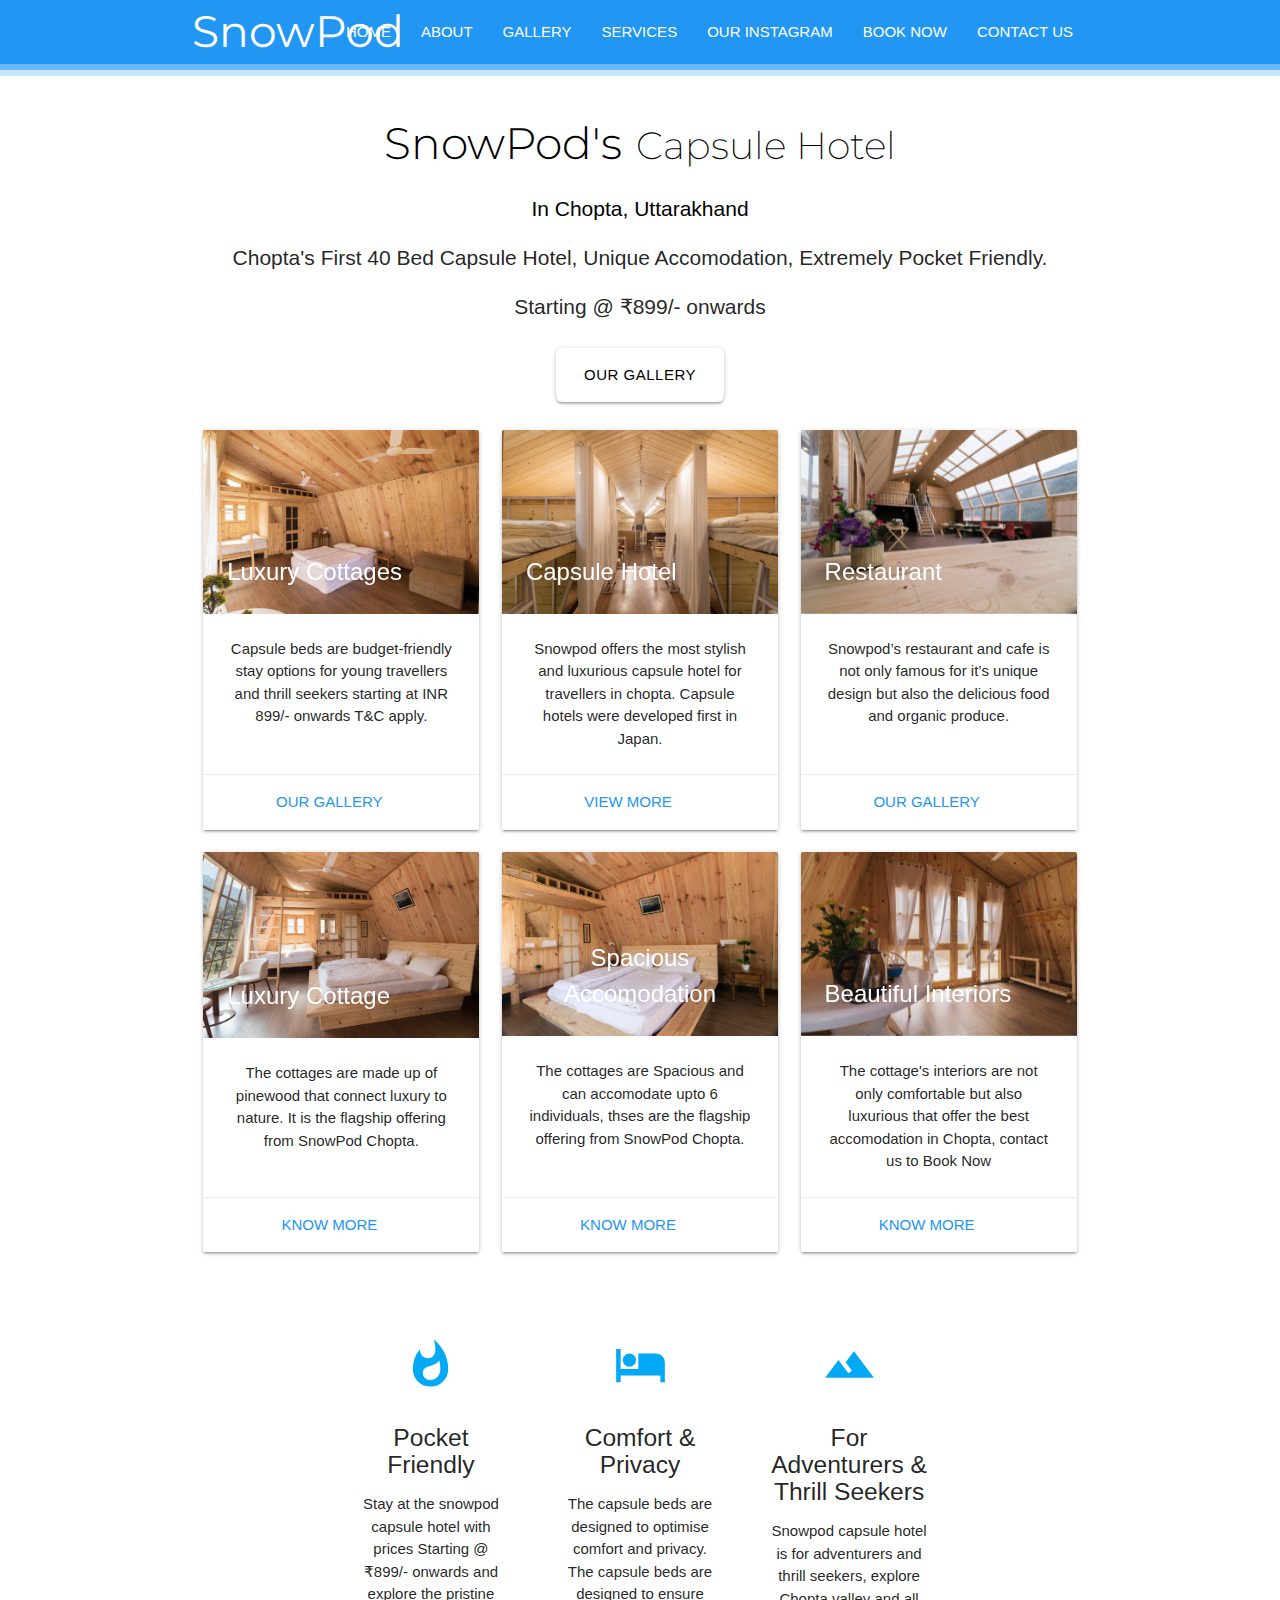
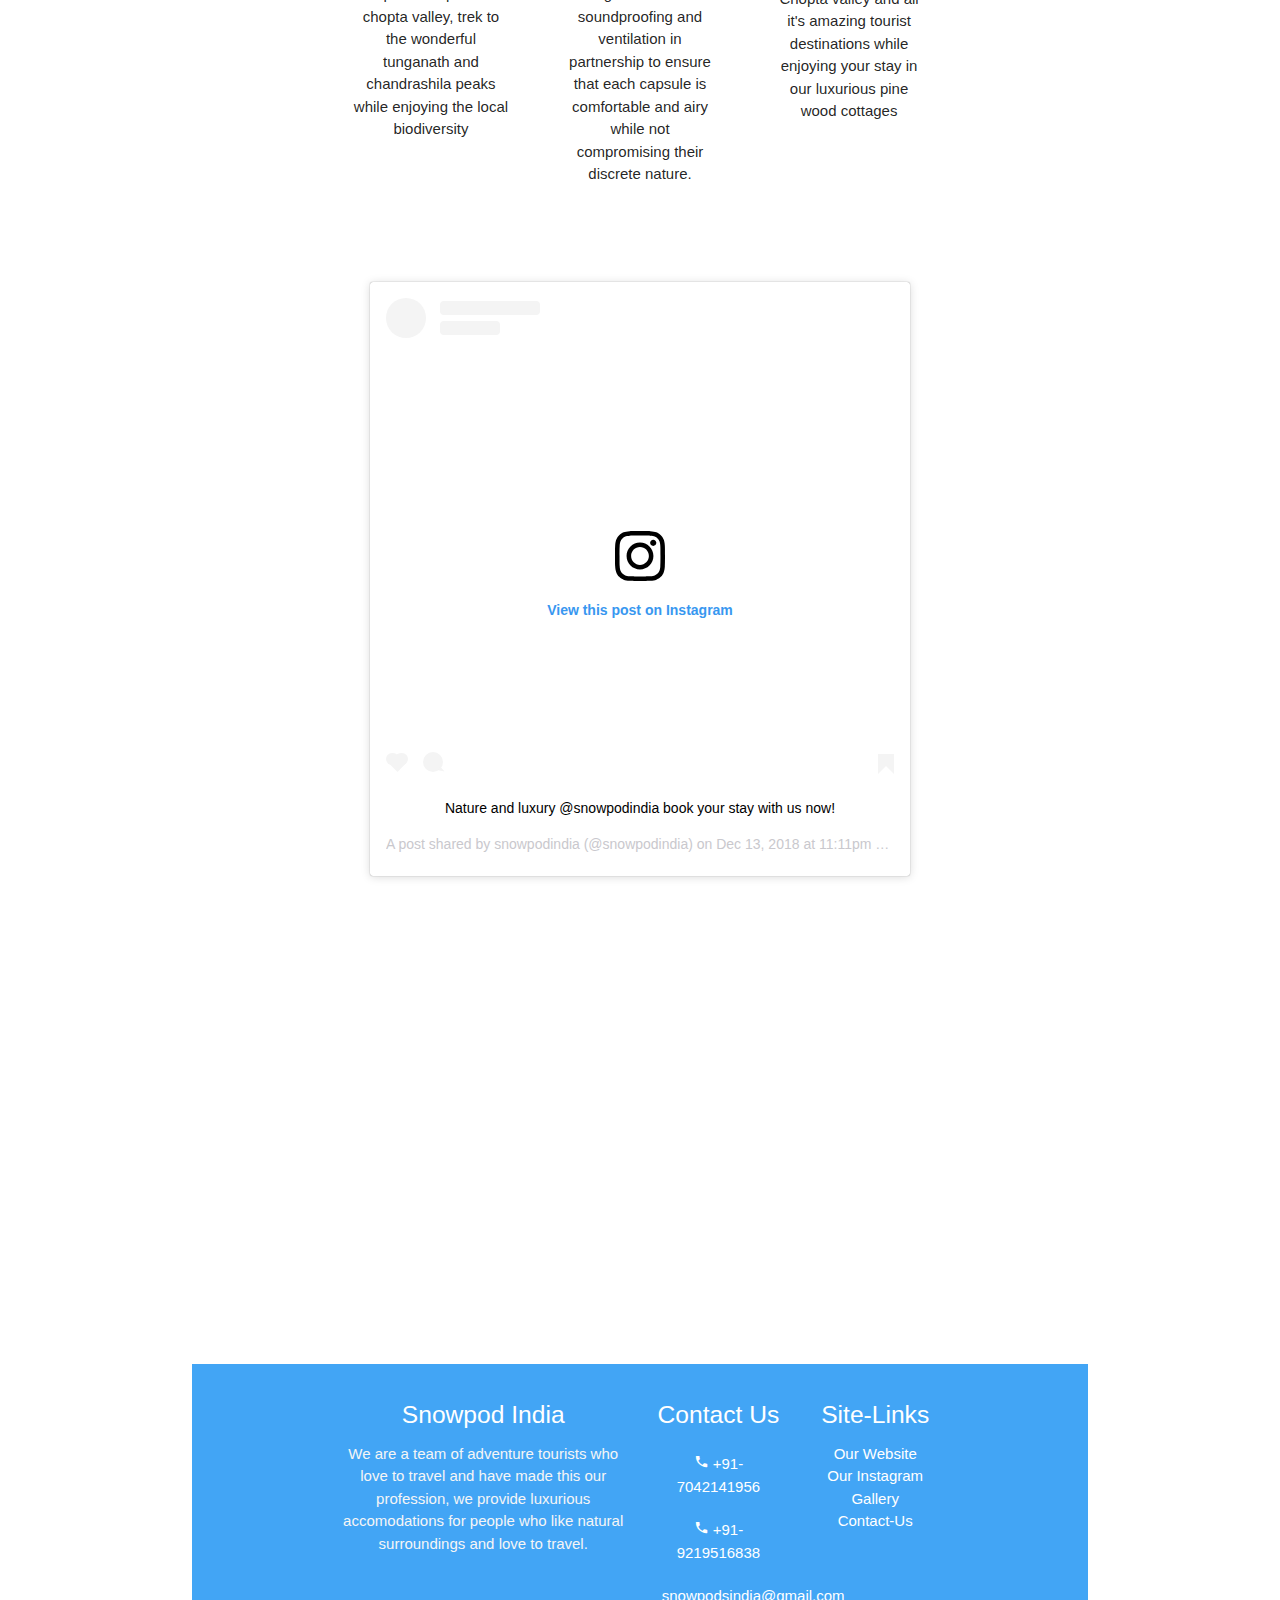
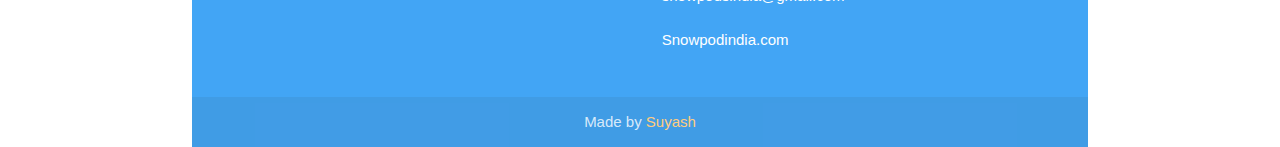
<file: index.html>
<!DOCTYPE html>
<html lang="en">
<head>
  <!-- Google Tag Manager -->
  <script>(function(w,d,s,l,i){w[l]=w[l]||[];w[l].push({'gtm.start':
    new Date().getTime(),event:'gtm.js'});var f=d.getElementsByTagName(s)[0],
    j=d.createElement(s),dl=l!='dataLayer'?'&l='+l:'';j.async=true;j.src=
    'https://www.googletagmanager.com/gtm.js?id='+i+dl;f.parentNode.insertBefore(j,f);
    })(window,document,'script','dataLayer','GTM-NKK5TNT');</script>
  <!-- End Google Tag Manager -->
  <!-- Global site tag (gtag.js) - Google Analytics -->
  <script async src="https://www.googletagmanager.com/gtag/js?id=UA-137936876-1"></script>
  <script>
    window.dataLayer = window.dataLayer || [];
    function gtag(){dataLayer.push(arguments);}
    gtag('js', new Date());

    gtag('config', 'UA-137936876-1');
  </script>
  <meta name="description" content="Snowpod Makkumath is the base camp of Snowpod Chopta, Providing the utmost comfort and facilities through our Luxurious Cottages & Igloos in the pleasant chopta weather.">
  <meta name="keywords" content="chopta,tungnath,trekking,uttarakhand,chandrashila,rudraprayag,deoria tal,chopta hotel,snowpod chopta,chopta resorts,camping in chopta,chopta weather,hotel in chopta,
    trekking in chopta,chopta trek,resort in chopta,chopta hotel booking,chopta tungnath hotels">
  <meta name="author" content="SnowPod">
  <meta http-equiv="Content-Type" content="text/html; charset=UTF-8"/>
  <meta name="viewport" content="width=device-width, initial-scale=1, maximum-scale=1.0"/>
  <meta name="theme-color" content="#42a5f5" />
  <meta name="msapplication-navbutton-color" content="#42a5f5">
  <meta name="apple-mobile-web-app-capable" content="yes">
  <meta name="apple-mobile-web-app-status-bar-style" content="black-translucent">

  <title>SnowPod Luxury-Eco Resort in Chotpa | Uttarakhand</title>

  <!-- CSS  -->
  <link href="https://fonts.googleapis.com/icon?family=Material+Icons" rel="stylesheet">
  <link href="css/materialize.css" type="text/css" rel="stylesheet" media="screen,projection"/>
  <link href="css/style.css" type="text/css" rel="stylesheet" media="screen,projection"/>
  <link rel="icon" sizes="192x192" href="notjust.png">
</head>
<body>
  <!-- Google Tag Manager (noscript) -->
<noscript><iframe src="https://www.googletagmanager.com/ns.html?id=GTM-NKK5TNT"
  height="0" width="0" style="display:none;visibility:hidden"></iframe></noscript>
  <!-- End Google Tag Manager (noscript) -->
  <nav class="blue" role="navigation">
    <div class="nav-wrapper container"><a id="logo-container" href="index.html" class="brand-logo">SnowPod</a>
      <ul class="right hide-on-med-and-down">
        <li><a href="index.html">HOME</a></li>
        <li><a href="about.html">ABOUT</a></li>
        <li><a href="gallery.html">GALLERY</a></li>
        <li><a href="services.html">SERVICES</a></li>
        <li><a href="https://www.instagram.com/snowpodindia/" target="_blank">OUR INSTAGRAM</a></li>
        <li><a href="contact.html">BOOK NOW</a></li>
        <li><a href="contact.html">CONTACT US</a></li>
      </ul>

      <ul id="nav-mobile" class="sidenav">
          <li id="slide-out-top" class="blue">
            <div class="user-view">
              <a href="index.html"><span class="heading" style="font-size:1.8rem;">SnowPod Chopta</span></a>
              <a href="tel:+91-7042141956"><span class="email" style="font-size:1.2rem;">Contact Us : +91-7042141956</span></a>
          </div>
        </li>
        <li><a href="index.html"> <i class="material-icons">home</i>HOME</a></li>
        <li><a href="about.html"> <i class="material-icons">chat</i>ABOUT</a></li>
        <li><a href="gallery.html"> <i class="material-icons">photo_library</i>GALLERY</a></li>
        <li><a href="services.html"> <i class="material-icons">person_outline</i> SERVICES</a></li>
        <li><a href="https://www.instagram.com/snowpodindia/" target="_blank"> <i class="material-icons">camera_alt</i>OUR INSTAGRAM</a></li>
        <li><a href="contact.html"> <i class="material-icons">event_note</i>BOOK NOW</a></li>
        <li><a href="contact.html"> <i class="material-icons">call</i>CONTACT US</a></li>
      </ul>
      <a href="#" data-target="nav-mobile" class="sidenav-trigger"><i class="material-icons">menu</i></a>
    </div>
  </nav>
  <div class="navbar-highlight-bottom">
  
  </div>
  
  <div class="no-pad-bot" id="index-banner">
    <div class="container">
      <h2 class="header center black-text light"><span class="hero-word">SnowPod's</span> <span id="Capsule-heading">Capsule Hotel</span></h2>
      <h5 class="header center black-text light text-small-index">In Chopta, Uttarakhand</h5>
      <div class="row center">
        <h5 class="header col s12 light text-small-index">Chopta's First 40 Bed Capsule Hotel, Unique Accomodation, Extremely Pocket Friendly.</h5>
		    <h5 onclick="window.open('contact.html');" id="prices" class="header col s12 light text-small-index">Starting @ ₹899/- onwards</h5>
      </div>
      <div class="row center">
        <a href="gallery.html" id="download-button" class="btn-large waves-effect waves-light white black-text btn-radius">Our Gallery</a>
      </div>

    </div>
  </div>

 <div class="container center">
  <div class="row">
    <div class="col s12 m6 l4">
      <div class="card medium">
        <div class="card-image">
          <img class="materialboxed" src="firstCottage.JPG">
          <span id="title-card-1" class="card-title">Luxury Cottages</span>
        </div>
        <div class="card-content">
          <p>Capsule beds are budget-friendly stay options for young travellers and thrill seekers starting at INR 899/- onwards T&C apply.
             </p>
        </div>
        <div class="card-action">
          <a class="blue-text" href="gallery.html">Our Gallery</a>
        </div>
      </div>
    </div>
    <div class="col s12 m6 l4">
      <div class="card medium">
        <div class="card-image">
          <img class="materialboxed" src="nav2.JPG">
          <span class="card-title">Capsule Hotel</span>
        </div>
        <div class="card-content">
          <p>Snowpod offers the most stylish and luxurious capsule hotel for travellers in chopta. Capsule hotels were developed first in Japan.</p>
        </div>
        <div class="card-action">
          <a class="blue-text" href="gallery.html">View More</a>
        </div>
      </div>
    </div>
    <div class="col s12 m6 l4">
      <div class="card medium">
        <div class="card-image">
          <img class="materialboxed" src="nav3.jpg">
          <span class="card-title">Restaurant</span>
        </div>
        <div class="card-content">
          <p>Snowpod’s restaurant and cafe is not only famous for it’s unique design but also the delicious food and organic produce. 
            </p>
        </div>
        <div class="card-action">
          <a class="blue-text" href="gallery.html">Our Gallery</a>
        </div>
      </div>
    </div>
    <div class="col s12 m6 l4">
      <div class="card medium">
        <div class="card-image">
          <img class="materialboxed" src="nav4.JPG">
          <span class="card-title">Luxury Cottage</span>
        </div>
        <div class="card-content">
          <p>The cottages are made up of pinewood that connect luxury to nature.
             It is the flagship offering from SnowPod Chopta.</p>
        </div>
        <div class="card-action">
          <a class="blue-text" href="contact.html">Know More</a>
        </div>
      </div>
    </div>
    <div class="col s12 m6 l4 last-card-homepage">
        <div class="card medium">
          <div class="card-image">
            <img class="materialboxed" src="bedbig.JPG">
            <span class="card-title">Spacious Accomodation</span>
          </div>
          <div class="card-content">
            <p>The cottages are Spacious and can accomodate upto 6 individuals, thses are the flagship offering from SnowPod Chopta.</p>
          </div>
          <div class="card-action">
            <a class="blue-text" href="contact.html">Know More</a>
          </div>
        </div>
      </div>
      <div class="col s12 m6 l4 last-card-homepage">
          <div class="card medium">
            <div class="card-image">
              <img class="materialboxed" src="lastCard.JPG">
              <span class="card-title">Beautiful Interiors</span>
            </div>
            <div class="card-content">
              <p>The cottage's interiors are not only comfortable but also luxurious that offer the best accomodation in Chopta, contact us to Book Now</p>
            </div>
            <div class="card-action">
              <a class="blue-text" href="contact.html">Know More</a>
            </div>
          </div>
        </div>

  </div>



  <div class="container">
    <div class="section">

      <!--   Icon Section   -->
      <div class="row">
        <div class="col s12 m4">
          <div class="icon-block">
            <h2 class="center light-blue-text"><i class="material-icons">whatshot</i></h2>
            <h5 class="center">Pocket Friendly</h5>

            <p class="light">Stay at the snowpod capsule hotel with prices Starting @ ₹899/- onwards and explore the pristine chopta valley, trek to the wonderful tunganath and chandrashila peaks while enjoying the local biodiversity</p>
          </div>
        </div>

        <div class="col s12 m4">
          <div class="icon-block">
            <h2 class="center light-blue-text"><i class="material-icons">hotel</i></h2>
            <h5 class="center">Comfort & Privacy</h5>

            <p class="light">The capsule beds are designed to optimise comfort and privacy. The capsule beds are designed to ensure 
              soundproofing and ventilation in partnership to ensure that each capsule is comfortable and airy while not compromising
               their discrete nature.
            </p>
          </div>
        </div>

        <div class="col s12 m4">
          <div class="icon-block">
            <h2 class="center light-blue-text"><i class="material-icons">landscape</i></h2>
            <h5 class="center">For Adventurers & Thrill Seekers</h5>

            <p class="light">
              Snowpod capsule hotel is for adventurers and thrill seekers, explore Chopta valley and all it's amazing tourist destinations while enjoying your stay in our luxurious pine wood cottages</p>
          </div>
        </div>
      </div>

    </div>
    <br><br>
  </div>
  <div class="insta-div">
      <blockquote class="instagram-media" data-instgrm-captioned data-instgrm-permalink="https://www.instagram.com/p/BrW-B3bnSTc/?utm_source=ig_embed&amp;utm_medium=loading" data-instgrm-version="12" style=" background:#FFF; border:0; border-radius:3px; box-shadow:0 0 1px 0 rgba(0,0,0,0.5),0 1px 10px 0 rgba(0,0,0,0.15); margin: 1px; max-width:540px; min-width:326px; padding:0; width:99.375%; width:-webkit-calc(100% - 2px); width:calc(100% - 2px);"><div style="padding:16px;"> <a href="https://www.instagram.com/p/BrW-B3bnSTc/?utm_source=ig_embed&amp;utm_medium=loading" style=" background:#FFFFFF; line-height:0; padding:0 0; text-align:center; text-decoration:none; width:100%;" target="_blank"> <div style=" display: flex; flex-direction: row; align-items: center;"> <div style="background-color: #F4F4F4; border-radius: 50%; flex-grow: 0; height: 40px; margin-right: 14px; width: 40px;"></div> <div style="display: flex; flex-direction: column; flex-grow: 1; justify-content: center;"> <div style=" background-color: #F4F4F4; border-radius: 4px; flex-grow: 0; height: 14px; margin-bottom: 6px; width: 100px;"></div> <div style=" background-color: #F4F4F4; border-radius: 4px; flex-grow: 0; height: 14px; width: 60px;"></div></div></div><div style="padding: 19% 0;"></div><div style="display:block; height:50px; margin:0 auto 12px; width:50px;"><svg width="50px" height="50px" viewBox="0 0 60 60" version="1.1" xmlns="https://www.w3.org/2000/svg" xmlns:xlink="https://www.w3.org/1999/xlink"><g stroke="none" stroke-width="1" fill="none" fill-rule="evenodd"><g transform="translate(-511.000000, -20.000000)" fill="#000000"><g><path d="M556.869,30.41 C554.814,30.41 553.148,32.076 553.148,34.131 C553.148,36.186 554.814,37.852 556.869,37.852 C558.924,37.852 560.59,36.186 560.59,34.131 C560.59,32.076 558.924,30.41 556.869,30.41 M541,60.657 C535.114,60.657 530.342,55.887 530.342,50 C530.342,44.114 535.114,39.342 541,39.342 C546.887,39.342 551.658,44.114 551.658,50 C551.658,55.887 546.887,60.657 541,60.657 M541,33.886 C532.1,33.886 524.886,41.1 524.886,50 C524.886,58.899 532.1,66.113 541,66.113 C549.9,66.113 557.115,58.899 557.115,50 C557.115,41.1 549.9,33.886 541,33.886 M565.378,62.101 C565.244,65.022 564.756,66.606 564.346,67.663 C563.803,69.06 563.154,70.057 562.106,71.106 C561.058,72.155 560.06,72.803 558.662,73.347 C557.607,73.757 556.021,74.244 553.102,74.378 C549.944,74.521 548.997,74.552 541,74.552 C533.003,74.552 532.056,74.521 528.898,74.378 C525.979,74.244 524.393,73.757 523.338,73.347 C521.94,72.803 520.942,72.155 519.894,71.106 C518.846,70.057 518.197,69.06 517.654,67.663 C517.244,66.606 516.755,65.022 516.623,62.101 C516.479,58.943 516.448,57.996 516.448,50 C516.448,42.003 516.479,41.056 516.623,37.899 C516.755,34.978 517.244,33.391 517.654,32.338 C518.197,30.938 518.846,29.942 519.894,28.894 C520.942,27.846 521.94,27.196 523.338,26.654 C524.393,26.244 525.979,25.756 528.898,25.623 C532.057,25.479 533.004,25.448 541,25.448 C548.997,25.448 549.943,25.479 553.102,25.623 C556.021,25.756 557.607,26.244 558.662,26.654 C560.06,27.196 561.058,27.846 562.106,28.894 C563.154,29.942 563.803,30.938 564.346,32.338 C564.756,33.391 565.244,34.978 565.378,37.899 C565.522,41.056 565.552,42.003 565.552,50 C565.552,57.996 565.522,58.943 565.378,62.101 M570.82,37.631 C570.674,34.438 570.167,32.258 569.425,30.349 C568.659,28.377 567.633,26.702 565.965,25.035 C564.297,23.368 562.623,22.342 560.652,21.575 C558.743,20.834 556.562,20.326 553.369,20.18 C550.169,20.033 549.148,20 541,20 C532.853,20 531.831,20.033 528.631,20.18 C525.438,20.326 523.257,20.834 521.349,21.575 C519.376,22.342 517.703,23.368 516.035,25.035 C514.368,26.702 513.342,28.377 512.574,30.349 C511.834,32.258 511.326,34.438 511.181,37.631 C511.035,40.831 511,41.851 511,50 C511,58.147 511.035,59.17 511.181,62.369 C511.326,65.562 511.834,67.743 512.574,69.651 C513.342,71.625 514.368,73.296 516.035,74.965 C517.703,76.634 519.376,77.658 521.349,78.425 C523.257,79.167 525.438,79.673 528.631,79.82 C531.831,79.965 532.853,80.001 541,80.001 C549.148,80.001 550.169,79.965 553.369,79.82 C556.562,79.673 558.743,79.167 560.652,78.425 C562.623,77.658 564.297,76.634 565.965,74.965 C567.633,73.296 568.659,71.625 569.425,69.651 C570.167,67.743 570.674,65.562 570.82,62.369 C570.966,59.17 571,58.147 571,50 C571,41.851 570.966,40.831 570.82,37.631"></path></g></g></g></svg></div><div style="padding-top: 8px;"> <div style=" color:#3897f0; font-family:Arial,sans-serif; font-size:14px; font-style:normal; font-weight:550; line-height:18px;"> View this post on Instagram</div></div><div style="padding: 12.5% 0;"></div> <div style="display: flex; flex-direction: row; margin-bottom: 14px; align-items: center;"><div> <div style="background-color: #F4F4F4; border-radius: 50%; height: 12.5px; width: 12.5px; transform: translateX(0px) translateY(7px);"></div> <div style="background-color: #F4F4F4; height: 12.5px; transform: rotate(-45deg) translateX(3px) translateY(1px); width: 12.5px; flex-grow: 0; margin-right: 14px; margin-left: 2px;"></div> <div style="background-color: #F4F4F4; border-radius: 50%; height: 12.5px; width: 12.5px; transform: translateX(9px) translateY(-18px);"></div></div><div style="margin-left: 8px;"> <div style=" background-color: #F4F4F4; border-radius: 50%; flex-grow: 0; height: 20px; width: 20px;"></div> <div style=" width: 0; height: 0; border-top: 2px solid transparent; border-left: 6px solid #f4f4f4; border-bottom: 2px solid transparent; transform: translateX(16px) translateY(-4px) rotate(30deg)"></div></div><div style="margin-left: auto;"> <div style=" width: 0px; border-top: 8px solid #F4F4F4; border-right: 8px solid transparent; transform: translateY(16px);"></div> <div style=" background-color: #F4F4F4; flex-grow: 0; height: 12px; width: 16px; transform: translateY(-4px);"></div> <div style=" width: 0; height: 0; border-top: 8px solid #F4F4F4; border-left: 8px solid transparent; transform: translateY(-4px) translateX(8px);"></div></div></div></a> <p style=" margin:8px 0 0 0; padding:0 4px;"> <a href="https://www.instagram.com/p/BrW-B3bnSTc/?utm_source=ig_embed&amp;utm_medium=loading" style=" color:#000; font-family:Arial,sans-serif; font-size:14px; font-style:normal; font-weight:normal; line-height:17px; text-decoration:none; word-wrap:break-word;" target="_blank">Nature and luxury @snowpodindia book your stay with us now!</a></p> <p style=" color:#c9c8cd; font-family:Arial,sans-serif; font-size:14px; line-height:17px; margin-bottom:0; margin-top:8px; overflow:hidden; padding:8px 0 7px; text-align:center; text-overflow:ellipsis; white-space:nowrap;">A post shared by <a href="https://www.instagram.com/snowpodindia/?utm_source=ig_embed&amp;utm_medium=loading" style=" color:#c9c8cd; font-family:Arial,sans-serif; font-size:14px; font-style:normal; font-weight:normal; line-height:17px;" target="_blank"> snowpodindia</a> (@snowpodindia) on <time style=" font-family:Arial,sans-serif; font-size:14px; line-height:17px;" datetime="2018-12-14T07:11:30+00:00">Dec 13, 2018 at 11:11pm PST</time></p></div></blockquote> <script async src="//www.instagram.com/embed.js"></script>
        
  </div>
  <br><br>
  <div class="container">
      <div class="video-container">
          <iframe width="1045" height="588" src="https://www.youtube.com/embed/TkcKvBQ5AS4" frameborder="0" allow="accelerometer; autoplay; encrypted-media; gyroscope; picture-in-picture" allowfullscreen></iframe>
      </div>
  </div>
  <br></br>
  <br></br>

  <footer class="page-footer blue lighten-1">
    <div class="container">
      <div class="row">
        <div class="col l6 s12">
          <h5 class="white-text">Snowpod India</h5>
          <p class="grey-text text-lighten-4">We are a team of adventure tourists who love to travel and have made this our profession, we provide luxurious accomodations for people who like natural surroundings and love to travel.</p>


        </div>
        <div class="col l3 s12">
          <h5 class="white-text">Contact Us</h5>
          <ul class="footer-links-contacts">
            <li><a class="white-text" href="tel:+91-7042141956"> <i class="tiny material-icons">call</i> +91-7042141956</a></li>
            <li><a class="white-text" href="tel:+91-9219516838"> <i class="tiny material-icons">call</i> +91-9219516838</a></li>
            <li><a class="white-text" href="#!">snowpodsindia@gmail.com</a></li>
            <li><a class="white-text" href="https://www.snowpodindia.com/">Snowpodindia.com</a></li>
          </ul>
        </div>
        <div class="col l3 s12">
          <h5 class="white-text">Site-Links</h5>
          <ul>
            <li><a class="white-text" href="https://www.snowpodindia.com/">Our Website</a></li>
            <li><a class="white-text" href="https://www.instagram.com/snowpodindia/" target="_blank">Our Instagram</a></li>
            <li><a class="white-text" href="gallery.html">Gallery</a></li>
            <li><a class="white-text" href="contact.html">Contact-Us</a></li>
          </ul>
        </div>
      </div>
    </div>
    <div class="footer-copyright">
      <div class="container">
      Made by <a class="orange-text text-lighten-3" href="https://hahur.github.io/" target="_blank" >Suyash</a>
      </div>
    </div>
  </footer>


  <!--  Scripts-->
  <script src="https://code.jquery.com/jquery-2.1.1.min.js"></script>
  <script src="js/materialize.js"></script>
  <script src="js/init.js"></script>
  </body>
</html>
</file>
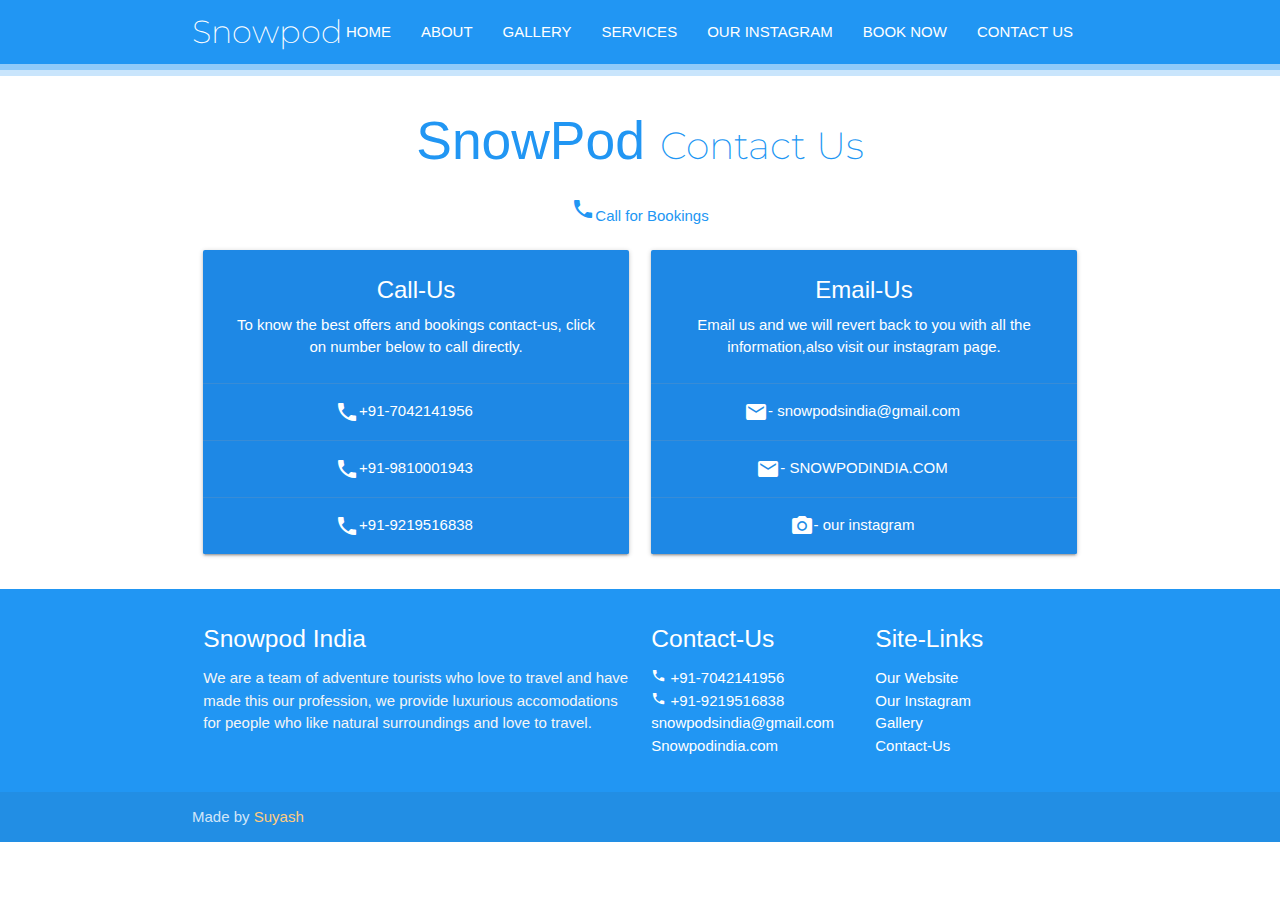
<file: contact.html>
<!DOCTYPE html>
<html lang="en">
<head>
  <!-- Google Tag Manager -->
<script>(function(w,d,s,l,i){w[l]=w[l]||[];w[l].push({'gtm.start':
    new Date().getTime(),event:'gtm.js'});var f=d.getElementsByTagName(s)[0],
    j=d.createElement(s),dl=l!='dataLayer'?'&l='+l:'';j.async=true;j.src=
    'https://www.googletagmanager.com/gtm.js?id='+i+dl;f.parentNode.insertBefore(j,f);
    })(window,document,'script','dataLayer','GTM-NKK5TNT');</script>
    <!-- End Google Tag Manager -->
  <!-- Global site tag (gtag.js) - Google Analytics -->
  <script async src="https://www.googletagmanager.com/gtag/js?id=UA-137936876-1"></script>
  <script>
    window.dataLayer = window.dataLayer || [];
    function gtag(){dataLayer.push(arguments);}
    gtag('js', new Date());

    gtag('config', 'UA-137936876-1');
  </script>
  <meta name="description" content="Snowpod Makkumath is the base camp of Snowpod Chopta, Providing the utmost comfort and facilities through our Luxurious Cottages & Igloos in the pleasant chopta weather.">
  <meta name="keywords" content="chopta,tungnath,trekking,uttarakhand,chandrashila,rudraprayag,deoria tal,chopta hotel,snowpod chopta,chopta resorts,camping in chopta,chopta weather,hotel in chopta,
    trekking in chopta,chopta trek,resort in chopta,chopta hotel booking,chopta tungnath hotels">
  <meta name="author" content="SnowPod">
  <meta http-equiv="Content-Type" content="text/html; charset=UTF-8"/>
  <meta name="viewport" content="width=device-width, initial-scale=1, maximum-scale=1.0"/>
  <meta name="theme-color" content="#42a5f5" />
  <meta name="msapplication-navbutton-color" content="#42a5f5">
  <meta name="apple-mobile-web-app-capable" content="yes">
  <meta name="apple-mobile-web-app-status-bar-style" content="black-translucent">
  <title>SnowPod Contact-us</title>

  <!-- CSS  -->
  <link href="https://fonts.googleapis.com/icon?family=Material+Icons" rel="stylesheet">
  <link href="css/materialize.css" type="text/css" rel="stylesheet" media="screen,projection"/>
  <link href="css/style.css" type="text/css" rel="stylesheet" media="screen,projection"/>
  <link href="css/SecondaryPages.css" type="text/css" rel="stylesheet" media="screen,projection"/>
  <link rel="icon" sizes="192x192" href="notjust.png">
</head>
<body>
  <!-- Google Tag Manager (noscript) -->
<noscript><iframe src="https://www.googletagmanager.com/ns.html?id=GTM-NKK5TNT"
  height="0" width="0" style="display:none;visibility:hidden"></iframe></noscript>
  <!-- End Google Tag Manager (noscript) -->
  <nav class="blue" role="navigation">
    <div class="nav-wrapper container"><a id="logo-container-secondary" href="index.html" class="brand-logo">Snowpod</a>
      <ul class="right hide-on-med-and-down">
        <li><a href="index.html">HOME</a></li>
        <li><a href="about.html">ABOUT</a></li>
        <li><a href="gallery.html">GALLERY</a></li>
        <li><a href="services.html">SERVICES</a></li>
        <li><a href="https://www.instagram.com/snowpodindia/" target="_blank">OUR INSTAGRAM</a></li>
        <li><a href="contact.html">BOOK NOW</a></li>
        <li><a href="contact.html">CONTACT US</a></li>
      </ul>

      <ul id="nav-mobile" class="sidenav">
          <li id="slide-out-top" class="blue">
            <div class="user-view">
              <a href="#name"><span class="white-text heading" style="font-size:1.4rem;">SNOWPOD CHOPTA</span></a>
              <a href="tel:+91-7042141956"><span class="white-text email" style="font-size:1.2rem;">Contact Us : +91-7042141956</span></a>
          </div>
        </li>
        <li><a href="index.html"> <i class="material-icons">home</i>HOME</a></li>
        <li><a href="about.html"> <i class="material-icons">chat</i>ABOUT</a></li>
        <li><a href="gallery.html"> <i class="material-icons">photo_library</i>GALLERY</a></li>
        <li><a href="services.html"> <i class="material-icons">person_outline</i> SERVICES</a></li>
        <li><a href="https://www.instagram.com/snowpodindia/"> <i class="material-icons">camera_alt</i>OUR INSTAGRAM</a></li>
        <li><a href="contact.html"> <i class="material-icons">event_note</i>BOOK NOW</a></li>
        <li><a href="contact.html"> <i class="material-icons">call</i>CONTACT US</a></li>
      </ul>
      <a href="#" data-target="nav-mobile" class="sidenav-trigger"><i class="material-icons">menu</i></a>
    </div>
  </nav>
  <div class="navbar-highlight-bottom">

  </div>
  <div class="no-pad-bot" id="index-banner">
    <div class="container">
        <h2 class="header center blue-text"><span id="hero-word">SnowPod</span> <span id="Capsule-heading">Contact Us</span></h2>
        <p class="center blue-text"><i class="material-icons">call</i>Call for Bookings</p>
    </div>
  </div>
  <div class="container center">
    <div class="row center">
      <div class="col s12 m6">
        <div class="card blue darken-1">
          <div class="card-content white-text">
            <span class="card-title">Call-Us</span>
            <p>To know the best offers and bookings contact-us, click on number below to call directly.</p>
          </div>
          <div onclick="location.href = 'tel:+91-7042141956';" class="card-action call-button-cards">
            <i class="material-icons white-text">call</i>
            <a href="tel:+91-7042141956" class="white-text">+91-7042141956</a>
          </div>
          <div onclick="location.href = 'tel:+91-981001943';" class="card-action call-button-cards">
            <i class="material-icons white-text">call</i>
            <a href="tel:+91-9810001943" class="white-text">+91-9810001943</a>
          </div>
          <div onclick="location.href = 'tel:+91-9219516838';" class="card-action call-button-cards">
            <i class="material-icons white-text">call</i>
            <a href="tel:+91-9219516838" class="white-text">+91-9219516838</a>
          </div>
        </div>
      </div>
      <div class="col s12 m6">
        <div class="card blue darken-1">
          <div class="card-content white-text">
            <span class="card-title">Email-Us</span>
            <p>Email us and we will revert back to you with all the information,also visit our instagram page.</p>
          </div>
          <div class="card-action call-button-cards">
            <i class="material-icons white-text">email</i>
            <a href="#" class="white-text" style="text-transform:lowercase;"><span>-  </span> snowpodsindia@gmail.com</a>
          </div>
          <div class="card-action call-button-cards">
            <i class="material-icons white-text">email</i>
            <a href="https://www.snowpodindia.com/" target="_blank" class="white-text"> <span>-  </span>snowpodindia.com</a>
          </div>
          <div class="card-action call-button-cards">
            <i class="material-icons white-text">camera_alt</i>
            <a href="https://www.instagram.com/snowpodindia/" target="_blank" class="white-text" style="text-transform:lowercase;"> <span>-  </span>Our Instagram</a>
          </div>
        </div>
      </div>
    </div>
  </div>

  <footer class="page-footer blue">
    <div class="container">
      <div class="row">
        <div class="col l6 s12">
          <h5 class="white-text">Snowpod India</h5>
          <p class="grey-text text-lighten-4">We are a team of adventure tourists who love to travel and have made this our profession, we provide luxurious accomodations for people who like natural surroundings and love to travel.</p>


        </div>
        <div class="col l3 s12">
          <h5 class="white-text">Contact-Us</h5>
          <ul>
            <li><a class="white-text" href="tel:+91-7042141956"> <i class="tiny material-icons">call</i> +91-7042141956</a></li>
            <li><a class="white-text" href="tel:+91-9219516838"> <i class="tiny material-icons">call</i> +91-9219516838</a></li>
            <li><a class="white-text" href="#!">snowpodsindia@gmail.com</a></li>
            <li><a class="white-text" href="https://www.snowpodindia.com/">Snowpodindia.com</a></li>
          </ul>
        </div>
        <div class="col l3 s12">
          <h5 class="white-text">Site-Links</h5>
          <ul>
            <li><a class="white-text" href="https://www.snowpodindia.com/">Our Website</a></li>
            <li><a class="white-text" href="https://www.instagram.com/snowpodindia/" target="_blank">Our Instagram</a></li>
            <li><a class="white-text" href="gallery.html">Gallery</a></li>
            <li><a class="white-text" href="contact.html">Contact-Us</a></li>
          </ul>
        </div>
      </div>
    </div>
    <div class="footer-copyright">
      <div class="container">
      Made by <a class="orange-text text-lighten-3" href="https://hahur.github.io/" target="_blank">Suyash</a>
      </div>
    </div>
  </footer>


  <!--  Scripts-->
  <script src="https://code.jquery.com/jquery-2.1.1.min.js"></script>
  <script src="js/materialize.js"></script>
  <script src="js/init.js"></script>
  </body>
</html>
</file>
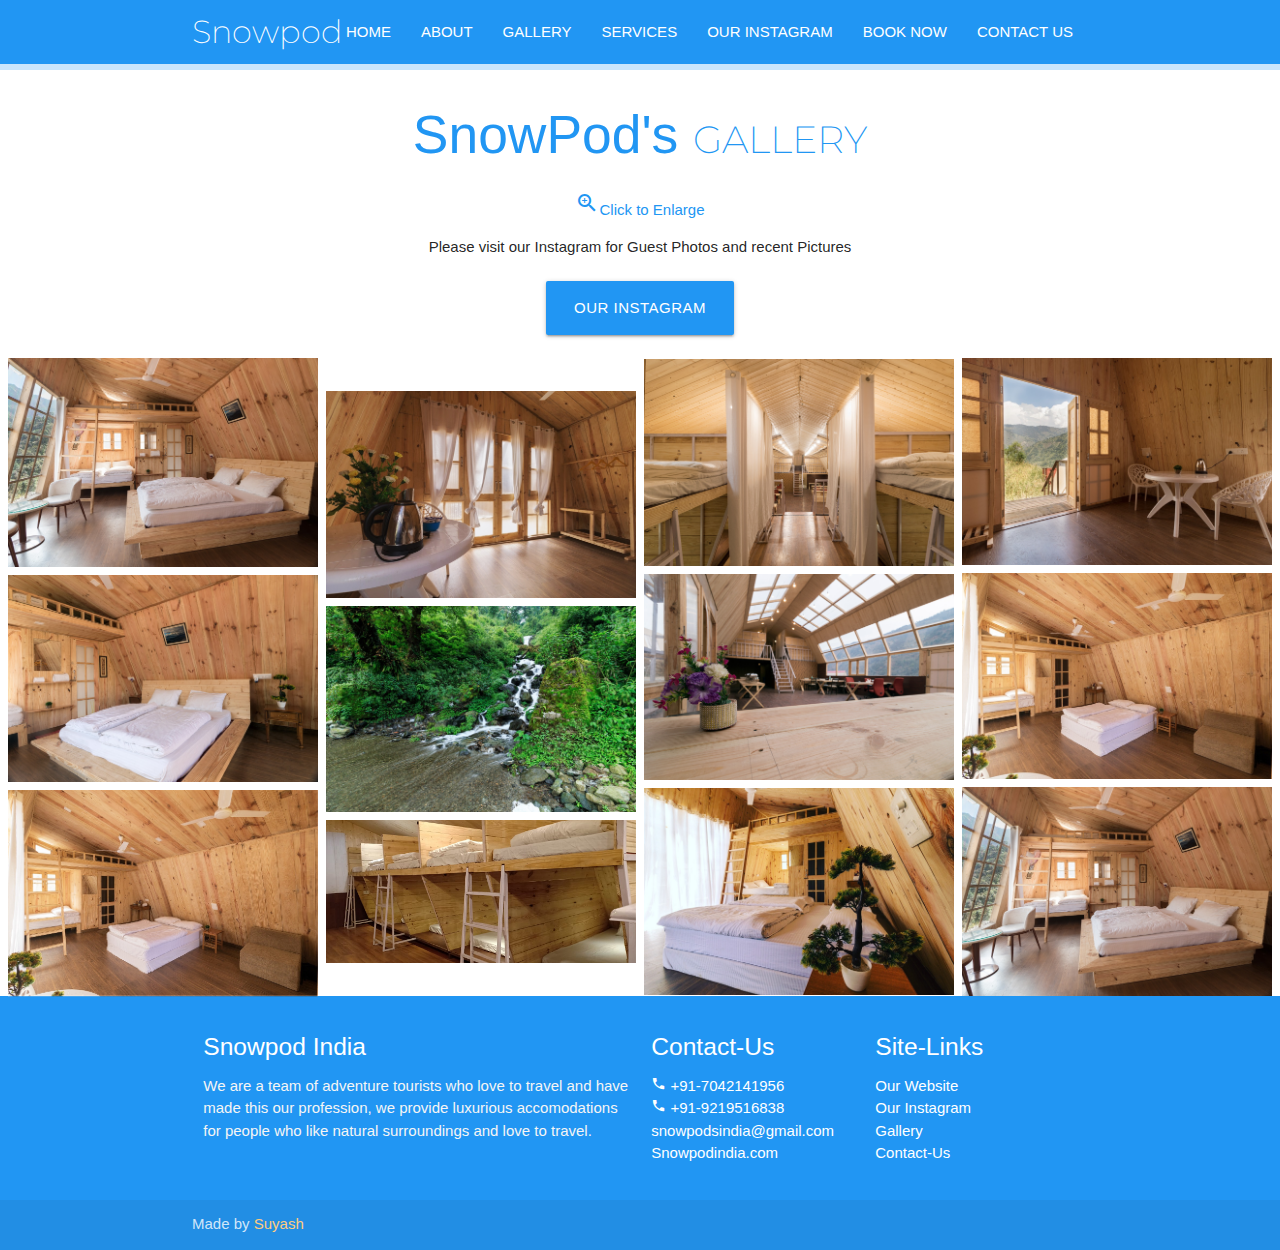
<file: gallery.html>
<!DOCTYPE html>
<html lang="en">
<head>
  <!-- Google Tag Manager -->
  <script>(function(w,d,s,l,i){w[l]=w[l]||[];w[l].push({'gtm.start':
    new Date().getTime(),event:'gtm.js'});var f=d.getElementsByTagName(s)[0],
    j=d.createElement(s),dl=l!='dataLayer'?'&l='+l:'';j.async=true;j.src=
    'https://www.googletagmanager.com/gtm.js?id='+i+dl;f.parentNode.insertBefore(j,f);
    })(window,document,'script','dataLayer','GTM-NKK5TNT');</script>
    <!-- End Google Tag Manager -->
  <!-- Global site tag (gtag.js) - Google Analytics -->
  <script async src="https://www.googletagmanager.com/gtag/js?id=UA-137936876-1"></script>
  <script>
    window.dataLayer = window.dataLayer || [];
    function gtag(){dataLayer.push(arguments);}
    gtag('js', new Date());

    gtag('config', 'UA-137936876-1');
  </script>
  <meta name="description" content="Snowpod Makkumath is the base camp of Snowpod Chopta, Providing the utmost comfort and facilities through our Luxurious Cottages & Igloos in the pleasant chopta weather.">
  <meta name="keywords" content="chopta,tungnath,trekking,uttarakhand,chandrashila,rudraprayag,deoria tal,chopta hotel,snowpod chopta,chopta resorts,camping in chopta,chopta weather,hotel in chopta,
    trekking in chopta,chopta trek,resort in chopta,chopta hotel booking,chopta tungnath hotels">
  <meta name="author" content="SnowPod">
  <meta http-equiv="Content-Type" content="text/html; charset=UTF-8"/>
  <meta name="viewport" content="width=device-width, initial-scale=1, maximum-scale=1.0"/>
  <meta name="theme-color" content="#42a5f5" />
  <meta name="msapplication-navbutton-color" content="#42a5f5">
  <meta name="apple-mobile-web-app-capable" content="yes">
  <meta name="apple-mobile-web-app-status-bar-style" content="black-translucent">
  <title>SnowPod Gallery</title>

  <!-- CSS  -->
  <link href="https://fonts.googleapis.com/icon?family=Material+Icons" rel="stylesheet">
  <link href="css/materialize.css" type="text/css" rel="stylesheet" media="screen,projection"/>
  <link href="css/style.css" type="text/css" rel="stylesheet" media="screen,projection"/>
  <link href="css/SecondaryPages.css" type="text/css" rel="stylesheet" media="screen,projection"/>
  <link rel="icon" sizes="192x192" href="notjust.png">
</head>
<body>
  <!-- Google Tag Manager (noscript) -->
<noscript><iframe src="https://www.googletagmanager.com/ns.html?id=GTM-NKK5TNT"
  height="0" width="0" style="display:none;visibility:hidden"></iframe></noscript>
  <!-- End Google Tag Manager (noscript) -->
  <nav class="blue" role="navigation">
    <div class="nav-wrapper container"><a id="logo-container-secondary" href="index.html" class="brand-logo">Snowpod</a>
      <ul class="right hide-on-med-and-down">
        <li><a href="index.html">HOME</a></li>
        <li><a href="about.html">ABOUT</a></li>
        <li><a href="gallery.html">GALLERY</a></li>
        <li><a href="services.html">SERVICES</a></li>
        <li><a href="https://www.instagram.com/snowpodindia/" target="_blank">OUR INSTAGRAM</a></li>
        <li><a href="contact.html">BOOK NOW</a></li>
        <li><a href="contact.html">CONTACT US</a></li>
      </ul>

      <ul id="nav-mobile" class="sidenav">
          <li id="slide-out-top" class="blue">
            <div class="user-view">
              <a href="#name"><span class="white-text heading" style="font-size:1.3rem;">SNOWPOD CHOPTA</span></a>
              <a href="#email"><span class="white-text email" style="font-size:1.2rem;">Contact Us : +91-7042141956</span></a>
          </div>
        </li>
        <li><a href="index.html"> <i class="material-icons">home</i>HOME</a></li>
        <li><a href="about.html"> <i class="material-icons">chat</i>ABOUT</a></li>
        <li><a href="gallery.html"> <i class="material-icons">photo_library</i>GALLERY</a></li>
        <li><a href="services.html"> <i class="material-icons">person_outline</i> SERVICES</a></li>
        <li><a href="https://www.instagram.com/snowpodindia/" target="_blank"> <i class="material-icons">camera_alt</i>OUR INSTAGRAM</a></li>
        <li><a href="contact.html"> <i class="material-icons">event_note</i>BOOK NOW</a></li>
        <li><a href="contact.html"> <i class="material-icons">call</i>CONTACT US</a></li>
      </ul>
      <a href="#" data-target="nav-mobile" class="sidenav-trigger"><i class="material-icons">menu</i></a>
    </div>
  </nav>
  <div class="no-pad-bot" id="index-banner">
    <div class="container">
        <h2 class="header center blue-text"><span id="hero-word">SnowPod's</span> <span id="Capsule-heading">GALLERY</span></h2>
        <p class="center blue-text"><i class="material-icons">zoom_in</i>Click to Enlarge</p>
        <p class="center">Please visit our Instagram for Guest Photos and recent Pictures<br> <br><a href="https://www.instagram.com/snowpodindia/" class="btn-large waves-effect waves-light blue">Our Instagram</a></p>
    </div>
  </div>
  <div class="image-container-galley">
      <div class="gallery-main-row">
          <div class="gallery-inside-column">
            <img class="materialboxed" src="nav4.JPG" style="width:100%">
            <img class="materialboxed" src="bedbig.JPG" style="width:100%">
            <img class="materialboxed" src="firstCottage.JPG" style="width:100%">
          </div>
          <div class="gallery-inside-column">
            <img class="materialboxed" src="lastCard.JPG" style="width:100%">
            <img class="materialboxed" src="mountain.JPG" style="width:100%">
            <img class="materialboxed" src="nav-short.jpg" style="width:100%">
          </div>
          <div class="gallery-inside-column">
            <img class="materialboxed" src="nav2.JPG" style="width:100%">
            <img class="materialboxed" src="nav3.jpg" style="width:100%">
            <img class="materialboxed" src="older.JPG" style="width:100%">
          </div>
          <div class="gallery-inside-column">
            <img class="materialboxed" src="oldnav2.JPG" style="width:100%">
            <img class="materialboxed" src="firstCottage.JPG" style="width:100%">
            <img class="materialboxed" src="nav4.JPG" style="width:100%">
          </div>
      </div>
  </div>


  <footer class="page-footer blue">
    <div class="container">
      <div class="row">
        <div class="col l6 s12">
          <h5 class="white-text">Snowpod India</h5>
          <p class="grey-text text-lighten-4">We are a team of adventure tourists who love to travel and have made this our profession, we provide luxurious accomodations for people who like natural surroundings and love to travel.</p>


        </div>
        <div class="col l3 s12">
          <h5 class="white-text">Contact-Us</h5>
          <ul>
            <li><a class="white-text" href="tel:+91-7042141956"> <i class="tiny material-icons">call</i> +91-7042141956</a></li>
            <li><a class="white-text" href="tel:+91-9219516838"> <i class="tiny material-icons">call</i> +91-9219516838</a></li>
            <li><a class="white-text" href="#!">snowpodsindia@gmail.com</a></li>
            <li><a class="white-text" href="https://www.snowpodindia.com/">Snowpodindia.com</a></li>
          </ul>
        </div>
        <div class="col l3 s12">
          <h5 class="white-text">Site-Links</h5>
          <ul>
            <li><a class="white-text" href="https://www.snowpodindia.com/">Our Website</a></li>
            <li><a class="white-text" href="https://www.instagram.com/snowpodindia/" target="_blank">Our Instagram</a></li>
            <li><a class="white-text" href="gallery.html">Gallery</a></li>
            <li><a class="white-text" href="contact.html">Contact-Us</a></li>
          </ul>
        </div>
      </div>
    </div>
    <div class="footer-copyright">
      <div class="container">
      Made by <a class="orange-text text-lighten-3" href="https://hahur.github.io/" target="_blank">Suyash</a>
      </div>
    </div>
  </footer>


  <!--  Scripts-->
  <script src="https://code.jquery.com/jquery-2.1.1.min.js"></script>
  <script src="js/materialize.js"></script>
  <script src="js/init.js"></script>
  </body>
</html>
</file>
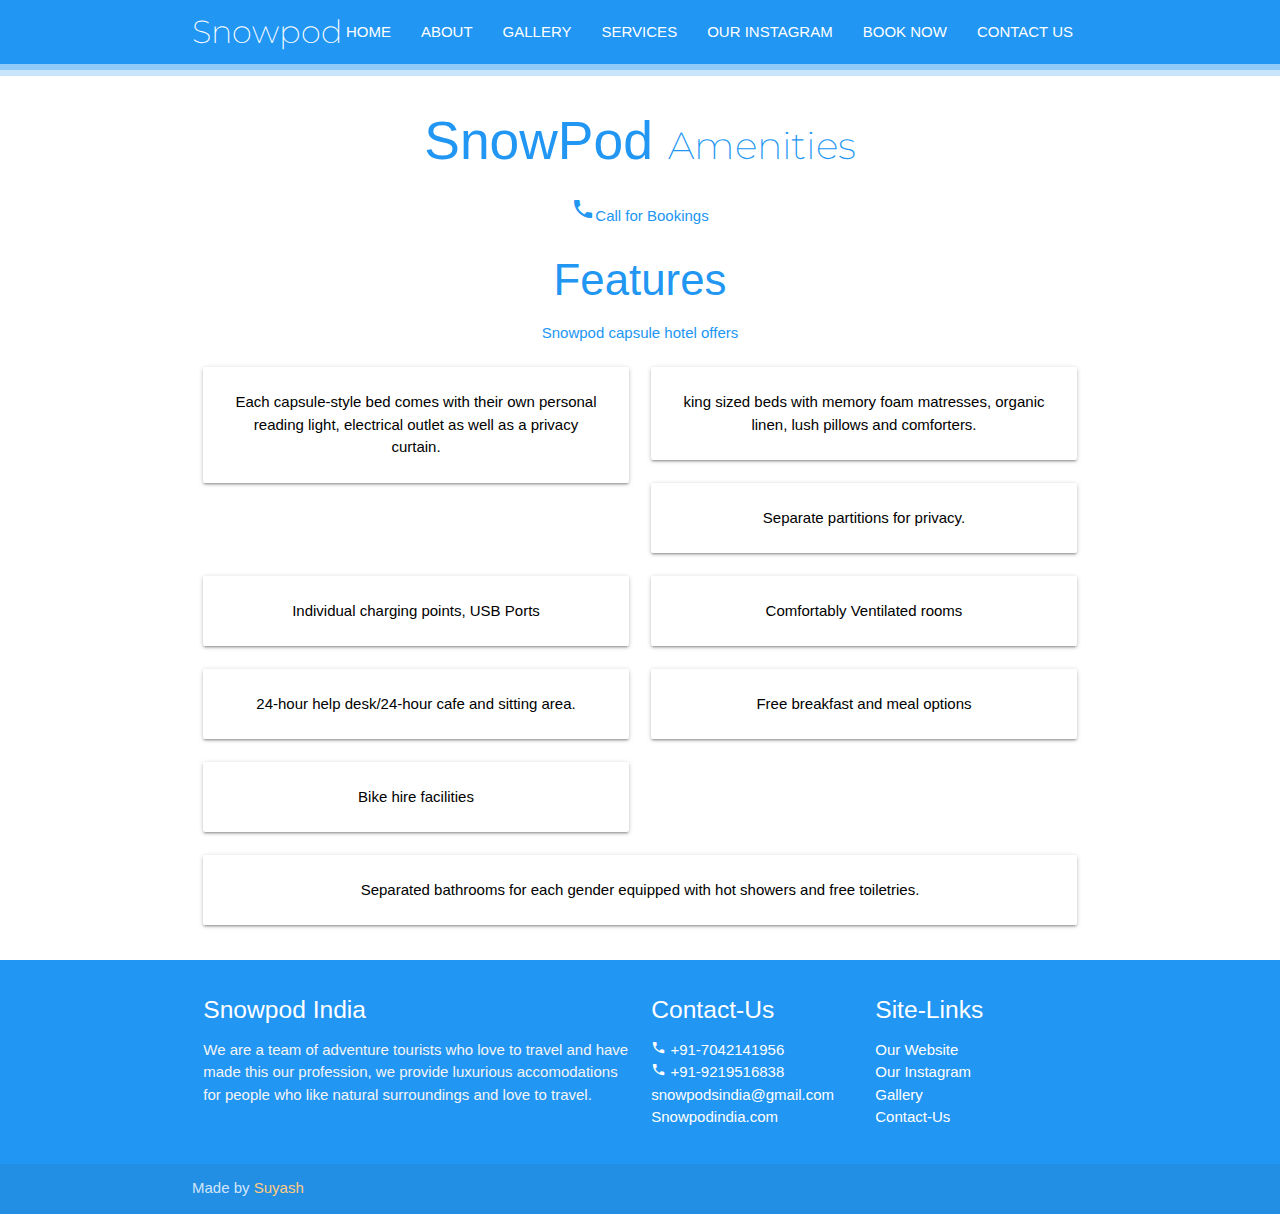
<file: services.html>
<!DOCTYPE html>
<html lang="en">
<head>
  <!-- Google Tag Manager -->
  <script>(function(w,d,s,l,i){w[l]=w[l]||[];w[l].push({'gtm.start':
    new Date().getTime(),event:'gtm.js'});var f=d.getElementsByTagName(s)[0],
    j=d.createElement(s),dl=l!='dataLayer'?'&l='+l:'';j.async=true;j.src=
    'https://www.googletagmanager.com/gtm.js?id='+i+dl;f.parentNode.insertBefore(j,f);
    })(window,document,'script','dataLayer','GTM-NKK5TNT');</script>
    <!-- End Google Tag Manager -->
  <!-- Global site tag (gtag.js) - Google Analytics -->
  <script async src="https://www.googletagmanager.com/gtag/js?id=UA-137936876-1"></script>
  <script>
    window.dataLayer = window.dataLayer || [];
    function gtag(){dataLayer.push(arguments);}
    gtag('js', new Date());

    gtag('config', 'UA-137936876-1');
  </script>
  <meta name="description" content="Snowpod Makkumath is the base camp of Snowpod Chopta, Providing the utmost comfort and facilities through our Luxurious Cottages & Igloos in the pleasant chopta weather.">
  <meta name="keywords" content="chopta,tungnath,trekking,uttarakhand,chandrashila,rudraprayag,deoria tal,chopta hotel,snowpod chopta,chopta resorts,camping in chopta,chopta weather,hotel in chopta,
    trekking in chopta,chopta trek,resort in chopta,chopta hotel booking,chopta tungnath hotels">
  <meta name="author" content="SnowPod">
  <meta http-equiv="Content-Type" content="text/html; charset=UTF-8"/>
  <meta name="viewport" content="width=device-width, initial-scale=1, maximum-scale=1.0"/>
  <meta name="theme-color" content="#42a5f5" />
  <meta name="msapplication-navbutton-color" content="#42a5f5">
  <meta name="apple-mobile-web-app-capable" content="yes">
  <meta name="apple-mobile-web-app-status-bar-style" content="black-translucent">
  <title>SnowPod Services</title>

  <!-- CSS  -->
  <link href="https://fonts.googleapis.com/icon?family=Material+Icons" rel="stylesheet">
  <link href="css/materialize.css" type="text/css" rel="stylesheet" media="screen,projection"/>
  <link href="css/style.css" type="text/css" rel="stylesheet" media="screen,projection"/>
  <link href="css/SecondaryPages.css" type="text/css" rel="stylesheet" media="screen,projection"/>
  <link rel="icon" sizes="192x192" href="notjust.png">
</head>
<body>
  <!-- Google Tag Manager (noscript) -->
<noscript><iframe src="https://www.googletagmanager.com/ns.html?id=GTM-NKK5TNT"
  height="0" width="0" style="display:none;visibility:hidden"></iframe></noscript>
  <!-- End Google Tag Manager (noscript) -->
  <nav class="blue" role="navigation">
    <div class="nav-wrapper container"><a id="logo-container-secondary" href="index.html" class="brand-logo">Snowpod</a>
      <ul class="right hide-on-med-and-down">
        <li><a href="index.html">HOME</a></li>
        <li><a href="about.html">ABOUT</a></li>
        <li><a href="gallery.html">GALLERY</a></li>
        <li><a href="services.html">SERVICES</a></li>
        <li><a href="https://www.instagram.com/snowpodindia/" target="_blank">OUR INSTAGRAM</a></li>
        <li><a href="contact.html">BOOK NOW</a></li>
        <li><a href="contact.html">CONTACT US</a></li>
      </ul>

      <ul id="nav-mobile" class="sidenav">
          <li id="slide-out-top" class="blue">
            <div class="user-view">
              <a href="#name"><span class="white-text heading" style="font-size:1.3rem;">SNOWPOD CHOPTA</span></a>
              <a href="tel:+91-7042141956"><span class="white-text email" style="font-size:1.2rem;">Contact Us : +91-7042141956</span></a>
          </div>
        </li>
        <li><a href="index.html"> <i class="material-icons">home</i>HOME</a></li>
        <li><a href="about.html"> <i class="material-icons">chat</i>ABOUT</a></li>
        <li><a href="gallery.html"> <i class="material-icons">photo_library</i>GALLERY</a></li>
        <li><a href="services.html"> <i class="material-icons">person_outline</i> SERVICES</a></li>
        <li><a href="https://www.instagram.com/snowpodindia/"> <i class="material-icons">camera_alt</i>OUR INSTAGRAM</a></li>
        <li><a href="contact.html"> <i class="material-icons">event_note</i>BOOK NOW</a></li>
        <li><a href="contact.html"> <i class="material-icons">call</i>CONTACT US</a></li>
      </ul>
      <a href="#" data-target="nav-mobile" class="sidenav-trigger"><i class="material-icons">menu</i></a>
    </div>
  </nav>
  <div class="navbar-highlight-bottom">

  </div>
  <div class="no-pad-bot" id="index-banner">
    <div class="container">
        <h2 class="header center blue-text"><span id="hero-word">SnowPod</span> <span id="Capsule-heading">Amenities</span></h2>
        <p class="center blue-text"><i class="material-icons">call</i>Call for Bookings</p>
    </div>
  </div>
  <div class="container center">
      <h3 class="center blue-text">Features</h3>
      <p class="center blue-text">Snowpod capsule hotel offers</p>
      <div class="row">
            <div class="col s12 m6 l6 hover-on-services-page">
              <div class="card-panel white">
                <span class="black-text">Each capsule-style bed comes with their own personal reading light,
                     electrical outlet as well as a privacy curtain. 
                </span>
              </div>
            </div>
                <div class="col s12 m6 l6 hover-on-services-page">
                  <div class="card-panel white">
                    <span class="black-text">king sized beds with memory foam matresses, organic linen, lush pillows and comforters.
                    </span>
                  </div>
                </div>
                <div class="col s12 m6 l6 hover-on-services-page">
                  <div class="card-panel white">
                    <span class="black-text">Separate partitions for privacy.
                    </span>
                  </div>
                </div>
                <div class="col s12 m6 l6 hover-on-services-page">
                        <div class="card-panel white">
                          <span class="black-text">Individual charging points, USB Ports
                          </span>
                        </div>
                      </div>
                      <div class="col s12 m6 l6 hover-on-services-page">
                            <div class="card-panel white">
                              <span class="black-text">Comfortably Ventilated rooms
                              </span>
                            </div>
                          </div>
                          <div class="col s12 m6 l6 hover-on-services-page">
                                <div class="card-panel white">
                                  <span class="black-text">24-hour help desk/24-hour cafe and sitting area.
                                  </span>
                                </div>
                              </div>
                              <div class="col s12 m6 l6 hover-on-services-page">
                                    <div class="card-panel white">
                                      <span class="black-text">Free breakfast and meal options
                                      </span>
                                    </div>
                                  </div>
                                  <div class="col s12 m6 l6 hover-on-services-page">
                                        <div class="card-panel white">
                                          <span class="black-text">Bike hire facilities
                                          </span>
                                        </div>
                                      </div>
                                      <div class="col s12 m12 l12 hover-on-services-page">
                                            <div class="card-panel white">
                                              <span class="black-text">Separated bathrooms for each gender equipped with hot showers and free toiletries.
                                              </span>
                                            </div>
                                          </div>
        </div>
  </div>

  <footer class="page-footer blue">
    <div class="container">
      <div class="row">
        <div class="col l6 s12">
          <h5 class="white-text">Snowpod India</h5>
          <p class="grey-text text-lighten-4">We are a team of adventure tourists who love to travel and have made this our profession, we provide luxurious accomodations for people who like natural surroundings and love to travel.</p>


        </div>
        <div class="col l3 s12">
          <h5 class="white-text">Contact-Us</h5>
          <ul>
            <li><a class="white-text" href="tel:+91-7042141956"> <i class="tiny material-icons">call</i> +91-7042141956</a></li>
            <li><a class="white-text" href="tel:+91-9219516838"> <i class="tiny material-icons">call</i> +91-9219516838</a></li>
            <li><a class="white-text" href="#!">snowpodsindia@gmail.com</a></li>
            <li><a class="white-text" href="https://www.snowpodindia.com/">Snowpodindia.com</a></li>
          </ul>
        </div>
        <div class="col l3 s12">
          <h5 class="white-text">Site-Links</h5>
          <ul>
            <li><a class="white-text" href="https://www.snowpodindia.com/">Our Website</a></li>
            <li><a class="white-text" href="https://www.instagram.com/snowpodindia/" target="_blank">Our Instagram</a></li>
            <li><a class="white-text" href="gallery.html">Gallery</a></li>
            <li><a class="white-text" href="contact.html">Contact-Us</a></li>
          </ul>
        </div>
      </div>
    </div>
    <div class="footer-copyright">
      <div class="container">
      Made by <a class="orange-text text-lighten-3" href="https://hahur.github.io/" target="_blank">Suyash</a>
      </div>
    </div>
  </footer>


  <!--  Scripts-->
  <script src="https://code.jquery.com/jquery-2.1.1.min.js"></script>
  <script src="js/materialize.js"></script>
  <script src="js/init.js"></script>
  </body>
</html>
</file>
<file: css/SecondaryPages.css>
@import url('https://fonts.googleapis.com/css?family=Montserrat');

.image-container-gallery{
    box-sizing: border-box;
  }
  .gallery-main-row{
    display: -ms-flexbox;
    display: flex;
    -ms-flex-wrap: wrap; 
    flex-wrap: wrap;
    padding: 0 4px;
    justify-content: center;
    align-items: center;
  }
  .gallery-inside-column{
    -ms-flex: 25%;
    flex: 25%;
    max-width: 25%;
    padding: 0 4px;
  }
  .gallery-inside-column img {
    margin-top: 8px;
    vertical-align: middle;
  }
  /* Responsive layout - makes a two column-layout instead of four columns */
@media screen and (max-width: 800px) {
    .gallery-inside-column {
      -ms-flex: 50%;
      flex: 50%;
      max-width: 50%;
    }
  }
  
  /* Responsive layout - makes the two columns stack on top of each other instead of next to each other */
  @media screen and (max-width: 600px) {
    .gallery-inside-column {
      -ms-flex: 100%;
      flex: 100%;
      max-width: 100%;
    }
  }
  #caro-about-us{
    margin: 0;
    padding: 0;
    box-sizing: border-box;
    background-color: red;
  }
  .text-about-us{
    /*font-family:'Montserrat', sans-serif;
    font-weight: 200;*/

  }
  #about-us-divider{
    background-color: #2196f3;
  }
  .navbar-highlight-bottom{
  background-color: #90CAF9;
  width: 100%;
  height: 6px;
}
.call-button-cards{
  display: -webkit-box;
  display: -ms-flexbox;
  display: flex;
  -webkit-box-align: center;
      -ms-flex-align: center;
          align-items: center;
  justify-content: center;
}
.hover-on-services-page{
  transition: 350ms all ease-in-out;

}
.hover-on-services-page:hover{
  background-color: #fafafa;

}
.blue-border-cards{
  /*border: 0.8px solid #2196f3;*/
  border-radius: 7px;
  -webkit-box-shadow: inset 6px -6px 10px 1px rgba(144,202,249,1);
-moz-box-shadow: inset 6px -6px 10px 1px rgba(144,202,249,1);
box-shadow: inset 6px -6px 10px 1px rgba(144,202,249,1);
}
#logo-container-secondary{
  font-family: 'Montserrat', sans-serif;
  font-weight: 200;
}
</file>
<file: css/style.css>
/* Custom Stylesheet */
/**
 * Use this file to override Materialize files so you can update
 * the core Materialize files in the future
 *
 * Made By MaterializeCSS.com
 */
 @import url('https://fonts.googleapis.com/css?family=Montserrat:200');
 @import url('https://fonts.googleapis.com/css?family=Raleway');


.icon-block {
  padding: 0 15px;
}
.icon-block .material-icons {
	font-size: inherit;
}
#slide-out-top{
  padding: 1em;
  font-family: 'Montserrat', sans-serif;
}
#logo-container{
  font-family: 'Montserrat', sans-serif;
  color: white;
  font-size: 2.9rem;

}
#Capsule-heading{
  font-size: 2.5rem;
  font-weight: 200;
  font-family: 'Montserrat', sans-serif;

}
.btn-radius{
  border-radius: 6px;

  font-family: -apple-system, BlinkMacSystemFont, 'Segoe UI', Roboto, Oxygen, Ubuntu, Cantarell, 'Open Sans', 'Helvetica Neue', sans-serif;
}
#prices{
  /*background-color: #2196f3;
  border-radius: 7px;
  padding: 0.8rem;
  color: white;
  box-shadow: 0 15px 30px 0 rgba(0,0,0,0.11),
            0 5px 15px 0 rgba(0,0,0,0.08);
  font-family: -apple-system, BlinkMacSystemFont, 'Segoe UI', Roboto, Oxygen, Ubuntu, Cantarell, 'Open Sans', 'Helvetica Neue', sans-serif;
  box-sizing: border-box;*/
  cursor: pointer;
  font-family: -apple-system, BlinkMacSystemFont, 'Segoe UI', Roboto, Oxygen, Ubuntu, Cantarell, 'Open Sans', 'Helvetica Neue', sans-serif;
}

#j-d{
  letter-spacing: 7px;
}
#extreme{
  background-color: #fff176;
}
.footer-links-contacts li{
  padding: 0.7em;
}
.insta-div{
  display: flex;
  justify-content: center;
  align-items: center;

}
#capsule-svg-me{
  width: 100%;
  height: auto;
}
#index-banner{
  border-top: 6px solid #91caf97e;
}
.navbar-highlight-bottom{
  background-color: #6bb9f7;
  width: 100%;
  height: 6px;
}
nav{
  background-color: transparent;
  box-shadow: none;
}
.hero-word{
  /*color: #fff;*/
  font-family: 'Montserrat', sans-serif;
  font-size: 2.9rem;
}
.sidenav{
  font-family: 'Raleway',-apple-system, BlinkMacSystemFont, 'Segoe UI', Roboto, Oxygen, Ubuntu, Cantarell, 'Open Sans', 'Helvetica Neue', sans-serif, sans-serif;
}
/*.gradient-back{
  background: rgb(255,255,255);
  background: -moz-linear-gradient(0deg, rgba(255,255,255,0) 50%, rgba(64,189,249,0.3613841881912746) 100%);
  background: -webkit-linear-gradient(0deg, rgba(255,255,255,0) 50%, rgba(64,189,249,0.3613841881912746) 100%);
  background: linear-gradient(0deg, rgba(255,255,255,0) 50%, rgba(64,189,249,0.3613841881912746) 100%);
  filter: progid:DXImageTransform.Microsoft.gradient(startColorstr="#ffffff",endColorstr="#40bdf9",GradientType=1);
  position: absolute;
  top: 0;
  left: 0;
  height: 20vh;
  margin: 0 auto;
  width: 100%;
}*/
.text-small-index{
  font-size: 1.4rem;
}
</file>
